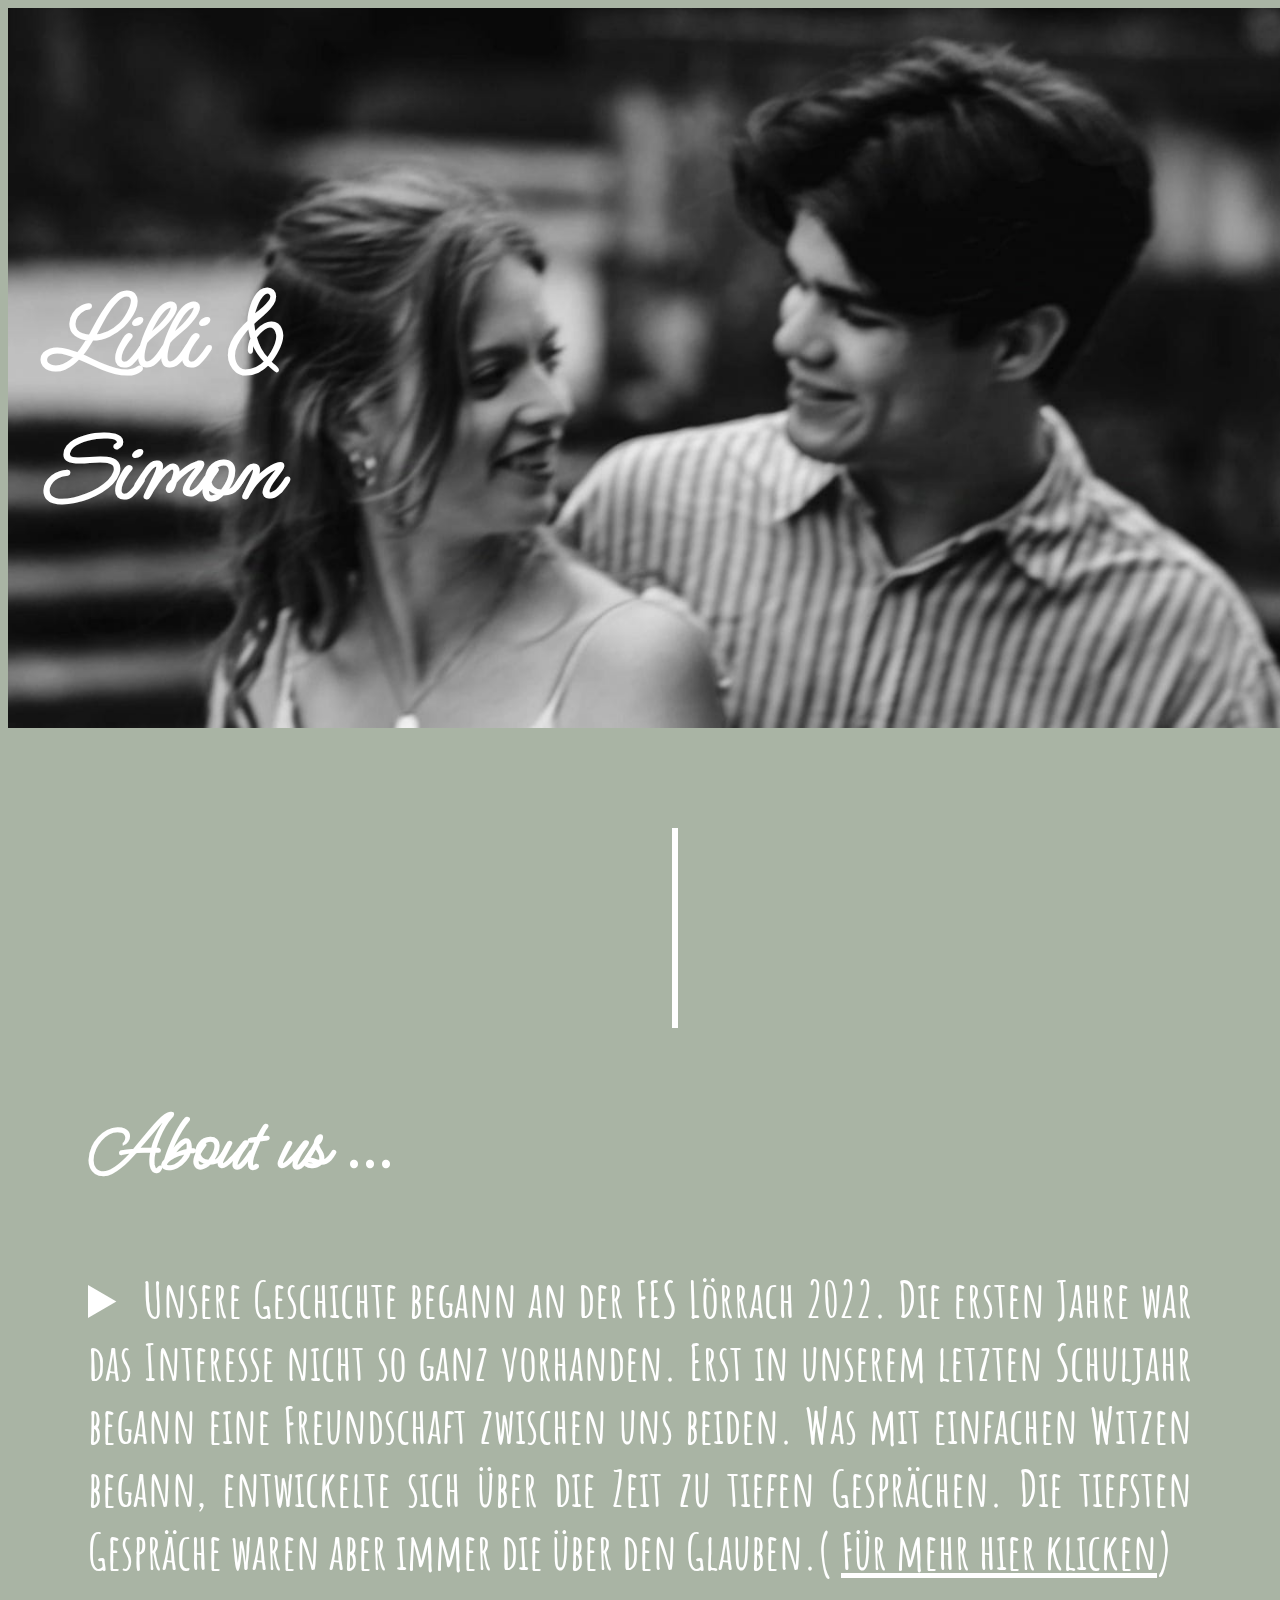
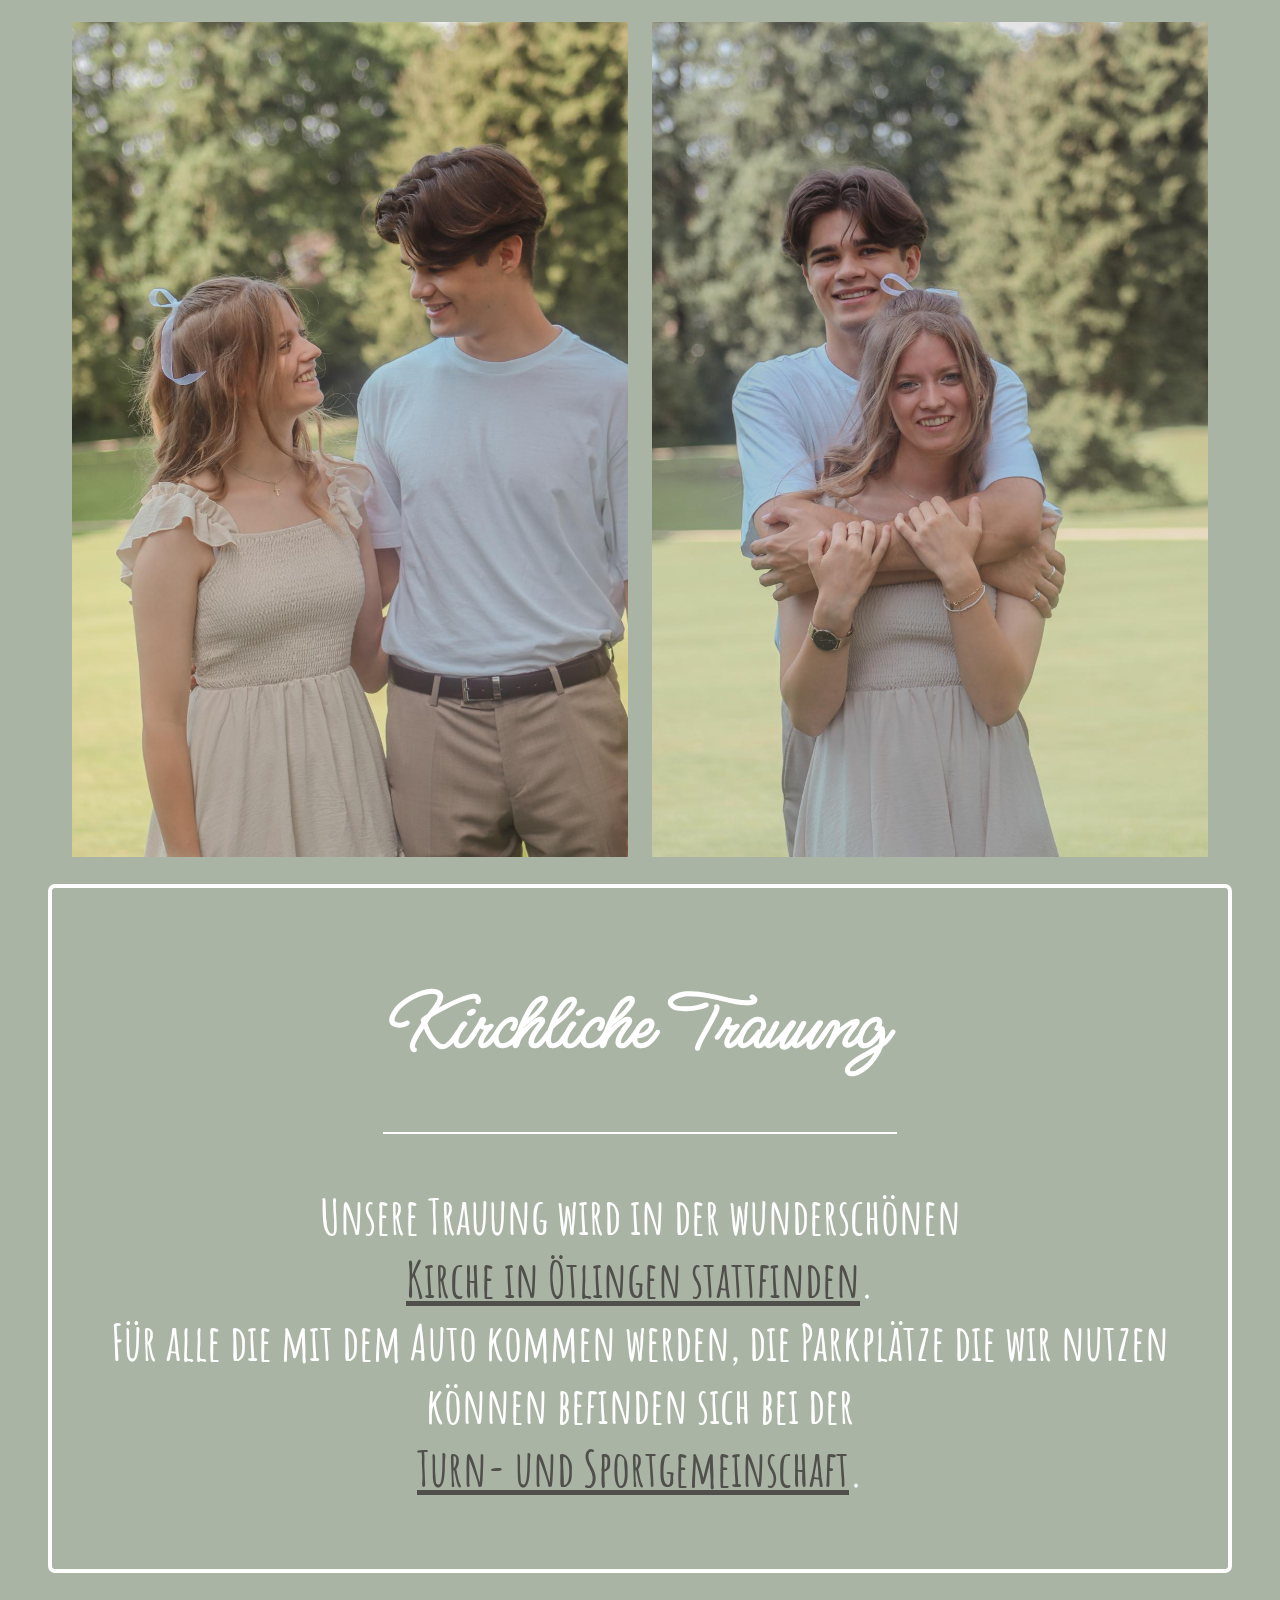
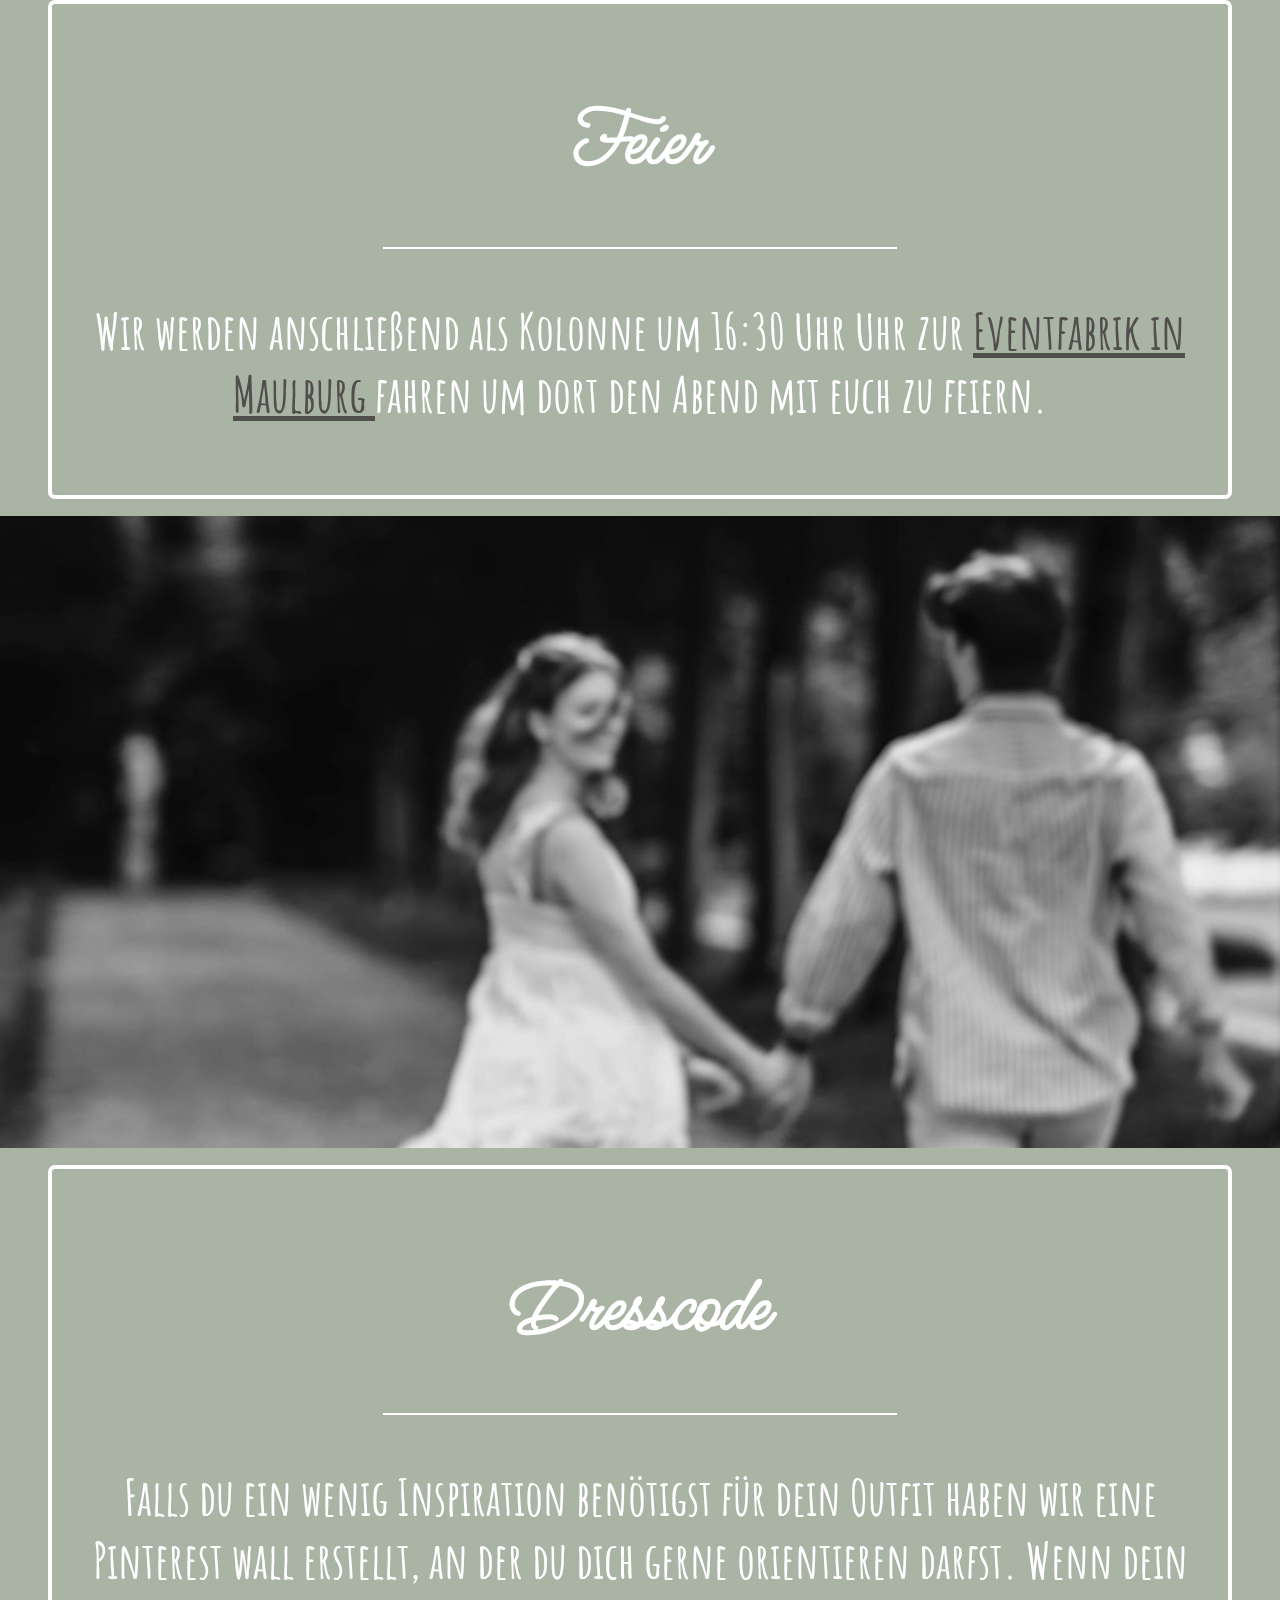
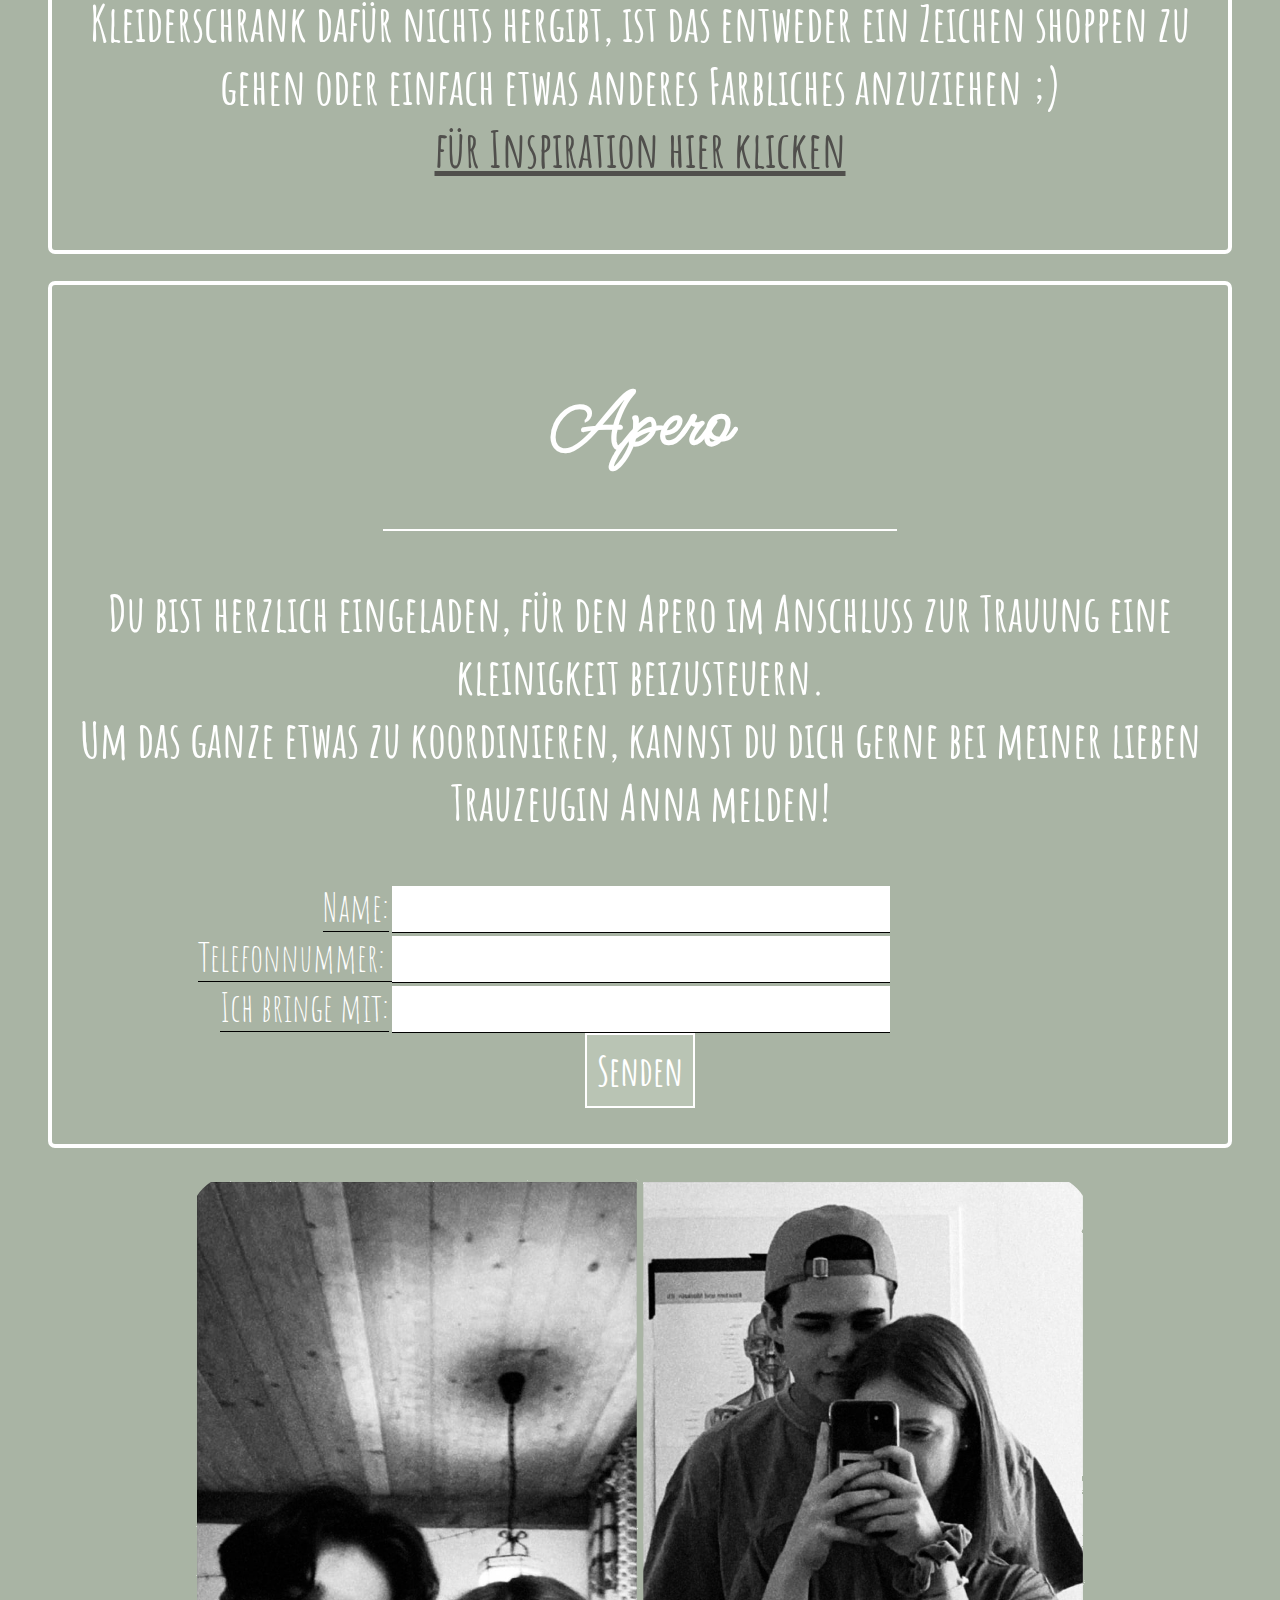
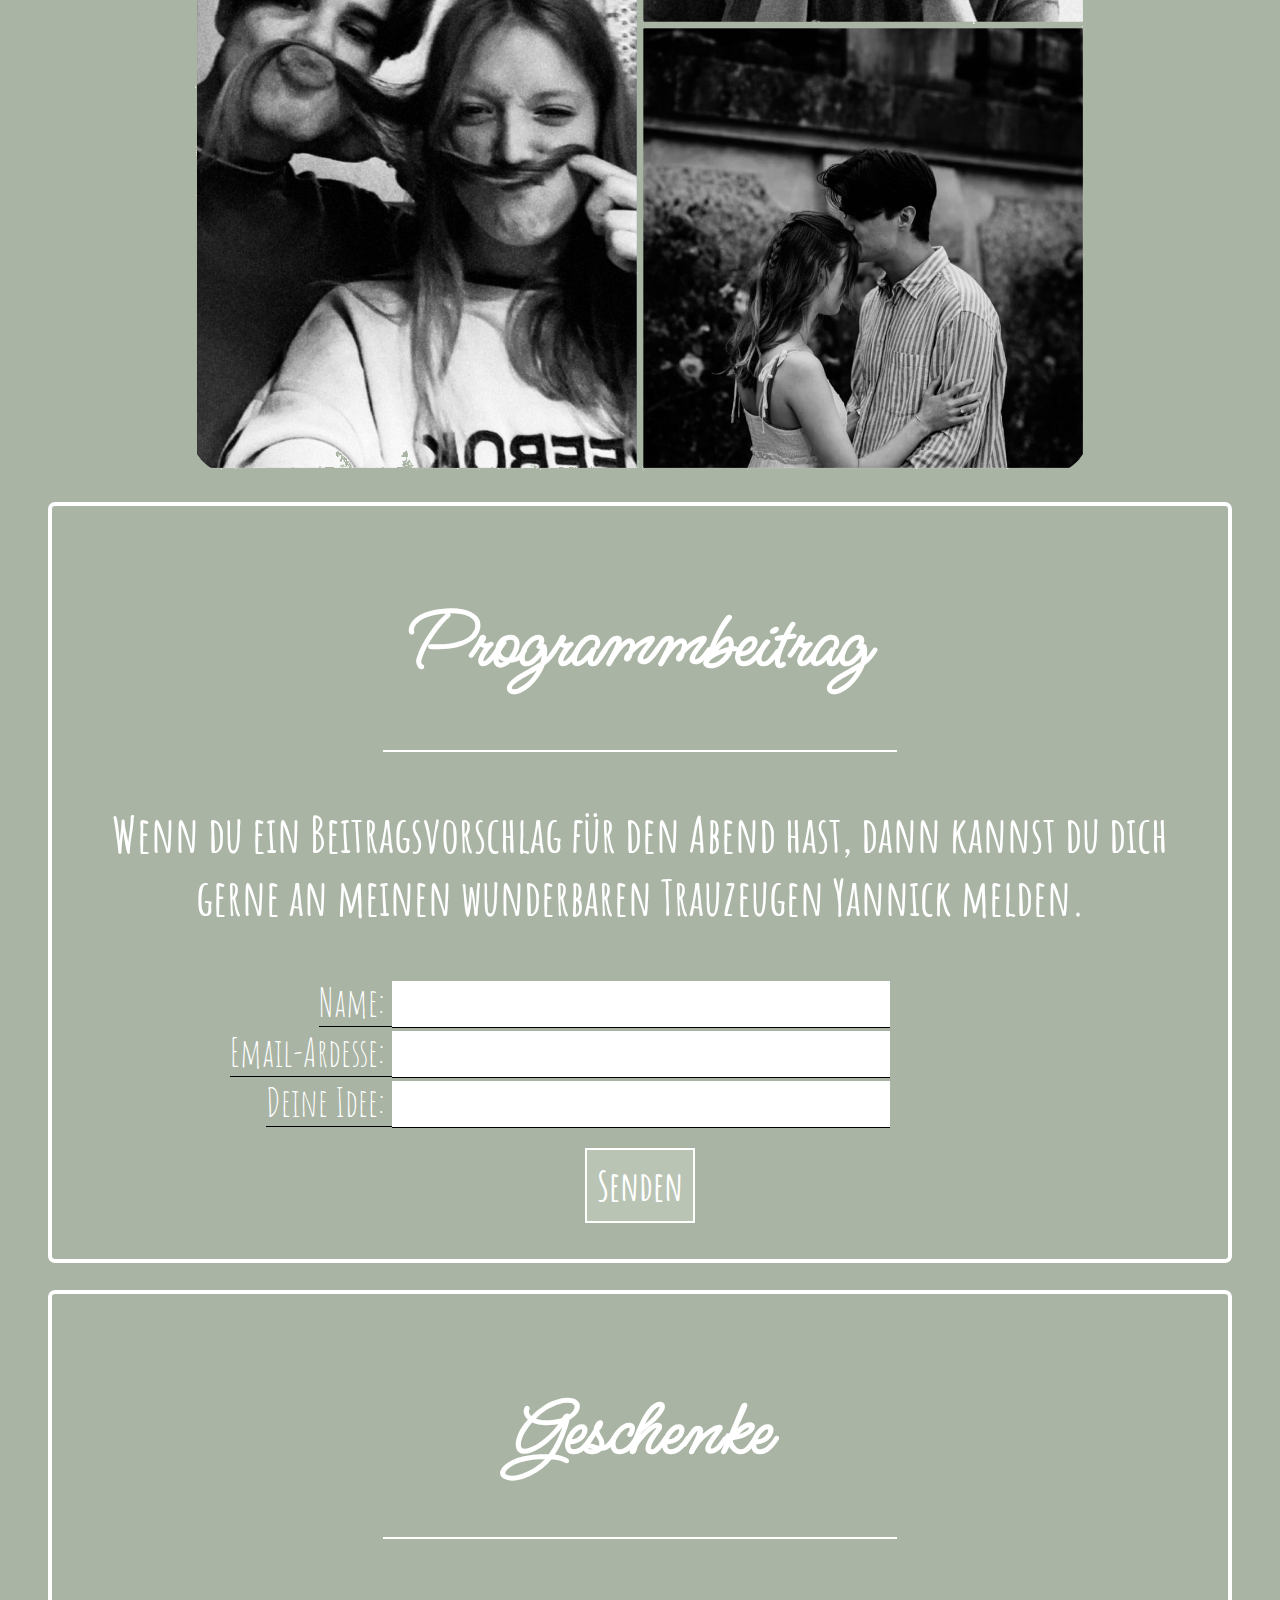
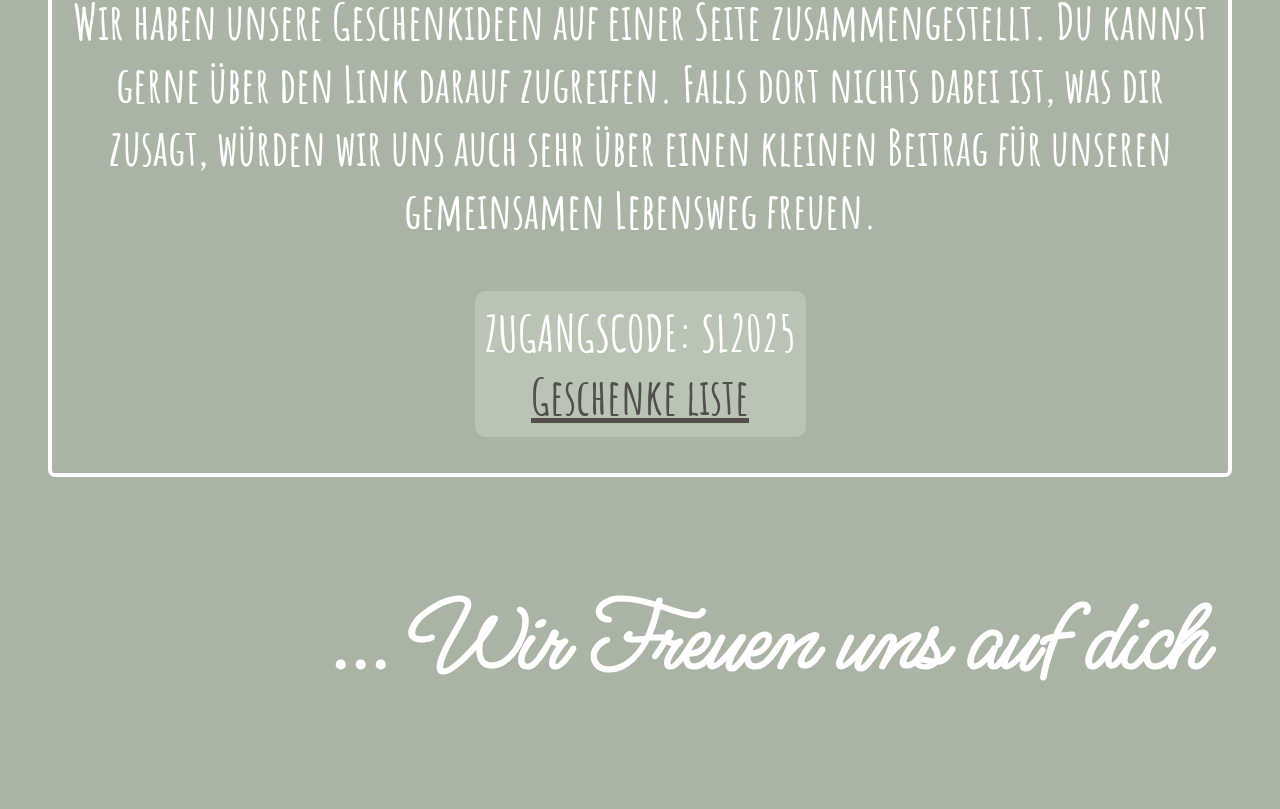
<file: index.html>
﻿<heaD><meta charset="UTF-8">
<html class="aa" id="aa">
  <title>Simon & Lilli </title>
 <link rel="stylesheet" href="styles.css">
 <link rel="preconnect" href="https://fonts.googleapis.com">
 <link rel="preconnect" href="https://fonts.gstatic.com" crossorigin>
 <link href="https://fonts.googleapis.com/css2?family=Caveat:wght@400..700&family=Ms+Madi&family=Sacramento&display=swap" rel="stylesheet">
<link rel="preconnect" href="https://fonts.googleapis.com">
<link rel="preconnect" href="https://fonts.gstatic.com" crossorigin>
<link href="https://fonts.googleapis.com/css2?family=Amatic+SC:wght@400;700&family=Caveat:wght@400..700&family=Ms+Madi&family=Sacramento&display=swap" rel="stylesheet">

</heaD><body ></body>


<div id="container">
  <div id="warumgehtdasnicht"> 
    <img src="aaaaaa.jpg" id="bild1">
  </div>  
  <h1> Lilli & <br> Simon </h1>
    <p id="demo"></p>

<script>
var countDownDate = new Date("Apr 12, 2025 13:00:00").getTime();
var x = setInterval(function() {
  var now = new Date().getTime();
  var distance = countDownDate - now;
  var days = Math.floor(distance / (1000 * 60 * 60 * 24));
  var hours = Math.floor((distance % (1000 * 60 * 60 * 24)) / (1000 * 60 * 60));
  var minutes = Math.floor((distance % (1000 * 60 * 60)) / (1000 * 60));
  var seconds = Math.floor((distance % (1000 * 60)) / 1000);
  document.getElementById("demo").innerHTML = days + "d " + hours + "h "
  + minutes + "m " + seconds + "s ";
  if (distance < 0) {
    clearInterval(x);
    document.getElementById("demo").innerHTML = "Verheiratet!";
  }
}, 1000);

</script>

<div class="h2"> 
  
  <div id="strich">
  </div>
  
  <div class="aboutus"> 
    <h2 class="antwort" style="text-align: left; padding-left: -1vw;"> About us ...</h2>
  
    <p class="frage" class="monologdiktat">
    <details class="monologdiktate" >
     <summary class="monologdiktat" id="fe1n"> Unsere Geschichte begann an der FES Lörrach 2022. Die ersten Jahre war das Interesse nicht so ganz vorhanden. Erst in unserem letzten Schuljahr begann eine Freundschaft zwischen uns beiden. Was mit einfachen Witzen begann, entwickelte sich über die Zeit zu tiefen Gesprächen. Die tiefsten Gespräche waren aber immer die über den Glauben.&#040; <u>Für mehr hier klicken</u>&#041;</summary>
        
        
       So entschied sich Lilli nach einiger Zeit sich taufen zu lassen und ihre Entscheidung für Jesus fest zu machen. Sie ließ ihr altes Leben hinter sich und wollte alles für Jesus geben. In dieser Zeit realisierte Simon wie unfassbar begeistert er von Lillis Bereitschaft für Jesus alles aufzugeben war . . .  und so hat er sich ohne es zu merken in sie verliebt.
      <br> <br>
      Eine Zeit von ausdauerndem kämpfen um Lillis Herz begann. Simon ließ nichts unversucht um Lilli wissen zu lassen, dass er Gefühle für sie hatte. Allerdings kam diese Information nie richtig bei ihr an. Also entschloss Simon sich allen Mut zusammenzunehmen und Lilli seine echten Gefühle zu gestehe. Er sagte die Worte „ich glaub du checkst es nicht, aber ich liebe dich“. Mit diesem Satz begann die Reise unserer Beziehung als Paar.
      <br> <br>
      Frisch verliebt, trafen wir also die Entscheidung gemeinsam für ein Jahr an eine Bibelschule nach Füssen zu gehen. Dort hatten wir nicht nur viel Zeit uns mit unserem Glauben auseinanderzusetzen, sondern auch gemeinsam romantische Momente miteinander zu teilen. Pizza essen am See und Sushi essen waren stets beliebt. In der Zeit wurde uns aber auch Klar, dass wir beide den Wunsch hatten irgendwann zu heiraten.
      <br> <br>
      Am 08.06.2024 war es dann soweit. Nach vielen unabhängigen Gesprächen mit Anna und Yannick (Trauzeugen) war es dann soweit. Im Rosengarten in Ettenbühl konnte das verstecke Kamera Team aus dem Gebüsch den Kniefall beobachten. Und obwohl Simon kein Wort rausbrachte, war Lillis Freude riesig. 
      <br>
      </p>

    </detail>
    <p>Wir freuen uns den nächsten Abschnitt mit euch zu beginnen! </p>
  </div> 

  <div id="bildchen" >
    <img src="b.jpg" id="bild2" class="Bilder"> <img src="bb.jpg" id="bild 3" class="Bilder">
  </div>
  
  <div class="testtt">
    <h2 class="antwort">Kirchliche Trauung</h2>
    <hr>
    <p class="frage">Unsere Trauung wird in der wunderschönen <br> <a href="https://maps.app.goo.gl/ZjZ9S1Cd4eL1VHM38?g_st=iw" class="linke">Kirche in Ötlingen stattfinden</a>. <br> Für alle die mit dem Auto kommen werden, die Parkplätze die wir nutzen können befinden sich bei der <br> <a class="linke" href="https://maps.app.goo.gl/tqMHE5S9FThRvXSe6?g_st=iw">Turn- und Sportgemeinschaft</a>. </p>
  </div>
  
  <div class="testtt">
    <h2 class="antwort">Feier</h2>
    <hr>
    <p class="frage">Wir werden anschließend als Kolonne um<time> 16:30 Uhr Uhr</time> zur <a class="linke" href="https://maps.app.goo.gl/M1YnvxXfmyPLXDfj8">Eventfabrik in Maulburg  </a>fahren um dort den Abend mit euch zu feiern. </p>
  </div>

</div>

<div class?="relativierend">
  <img src="ew.jpg" id="ew">
</div>

<div class="h2">

  <div class="testtt">
    <h2 class="antwort" >Dresscode</h2>
    <hr>
    <p class="frage">Falls du ein wenig Inspiration benötigst für dein Outfit haben wir eine Pinterest wall erstellt, an der du dich gerne orientieren darfst. Wenn dein Kleiderschrank dafür nichts hergibt, ist das entweder ein Zeichen shoppen zu gehen oder einfach etwas anderes Farbliches anzuziehen ;&#041; <br><a href="https://pin.it/jBrm7iFj9" class="linke"> für Inspiration hier klicken</a></p>
  </div>
  
     <div class="testtt">
      <h2 class="antwort">Apero</h2>
      <hr>
      <p class="frage">
        Du bist herzlich eingeladen, für den Apero im Anschluss zur Trauung eine kleinigkeit beizusteuern. <br> Um das ganze etwas zu koordinieren, kannst du dich gerne bei meiner lieben Trauzeugin Anna melden!
      </p>
      <form action="https://formsubmit.co/anna_baier@gmx.net" method="POST" >
        <div class="forms">  
          <label for="namekirche" class ="label">Name:</label >
          <input type="text" class="inputs" id="namekirche" name="namekirche"> <br>
          <label for="number" class ="label">Telefonnummer: </label>
          <input type="tel" class="inputs" id="number" name="number"> <br>
          <label for="essenbeitrag" class="label">Ich bringe mit:</label>
          <input type="text" class="inputs" id="essenbeitrag" name="beitrag"> <br>
        </div>
          <input type="submit"  value="Senden" class="label" id="submit">

      </form>
    </div>

  
  <img src="q.png" id="collage1">

  <div class="testtt">
    <h2 class="antwort">Programmbeitrag</h2>
    <hr>
    <form action="https://formsubmit.co/Yannick.obermeier@yahoo.de" method="POST">
      <p class="frage">Wenn du ein Beitragsvorschlag für den Abend hast, dann kannst du dich gerne an meinen wunderbaren Trauzeugen Yannick melden. </p>
      <div class="forms">
        <label for="name" class ="label">Name: </label >
        <input type="text" class="inputs" id="name" name="name"> <br>
        <label for="name" class ="label">Email-Ardesse: </label>
        <input type="email" class="inputs" id="email" name="email"> <br>
        <label for="beitrag" class="label">Deine Idee:  </label>
        <input type="text" class="inputs" id="beitrag" name="beitrag"> <br>
      </div>

      <input type="submit"  value="Senden" class="label" id="submit">
      </form>

  </div>
  <div class="testtt">
    <h2 class="antwort">Geschenke</h2>
    <hr>
    <p class="frage">Wir haben unsere Geschenkideen auf einer Seite zusammengestellt. Du kannst gerne über den Link darauf zugreifen. Falls dort nichts dabei ist, was dir zusagt, würden wir uns auch sehr über einen kleinen Beitrag für unseren gemeinsamen Lebensweg freuen. <br> <div id="kindhaber"><div id="geschenkeliste" class="frage"> ZUGANGSCODE: SL2025 <br> <a class="linke" href="https://www.nocake.de/user/simon-und-lilli/simon-und-lillis-wunschzettel"> Geschenke liste    </a> </div></div></p>
  </div>

</div>
<p id="ende">... Wir Freuen uns auf dich</p>
</body>

</html>
</file>
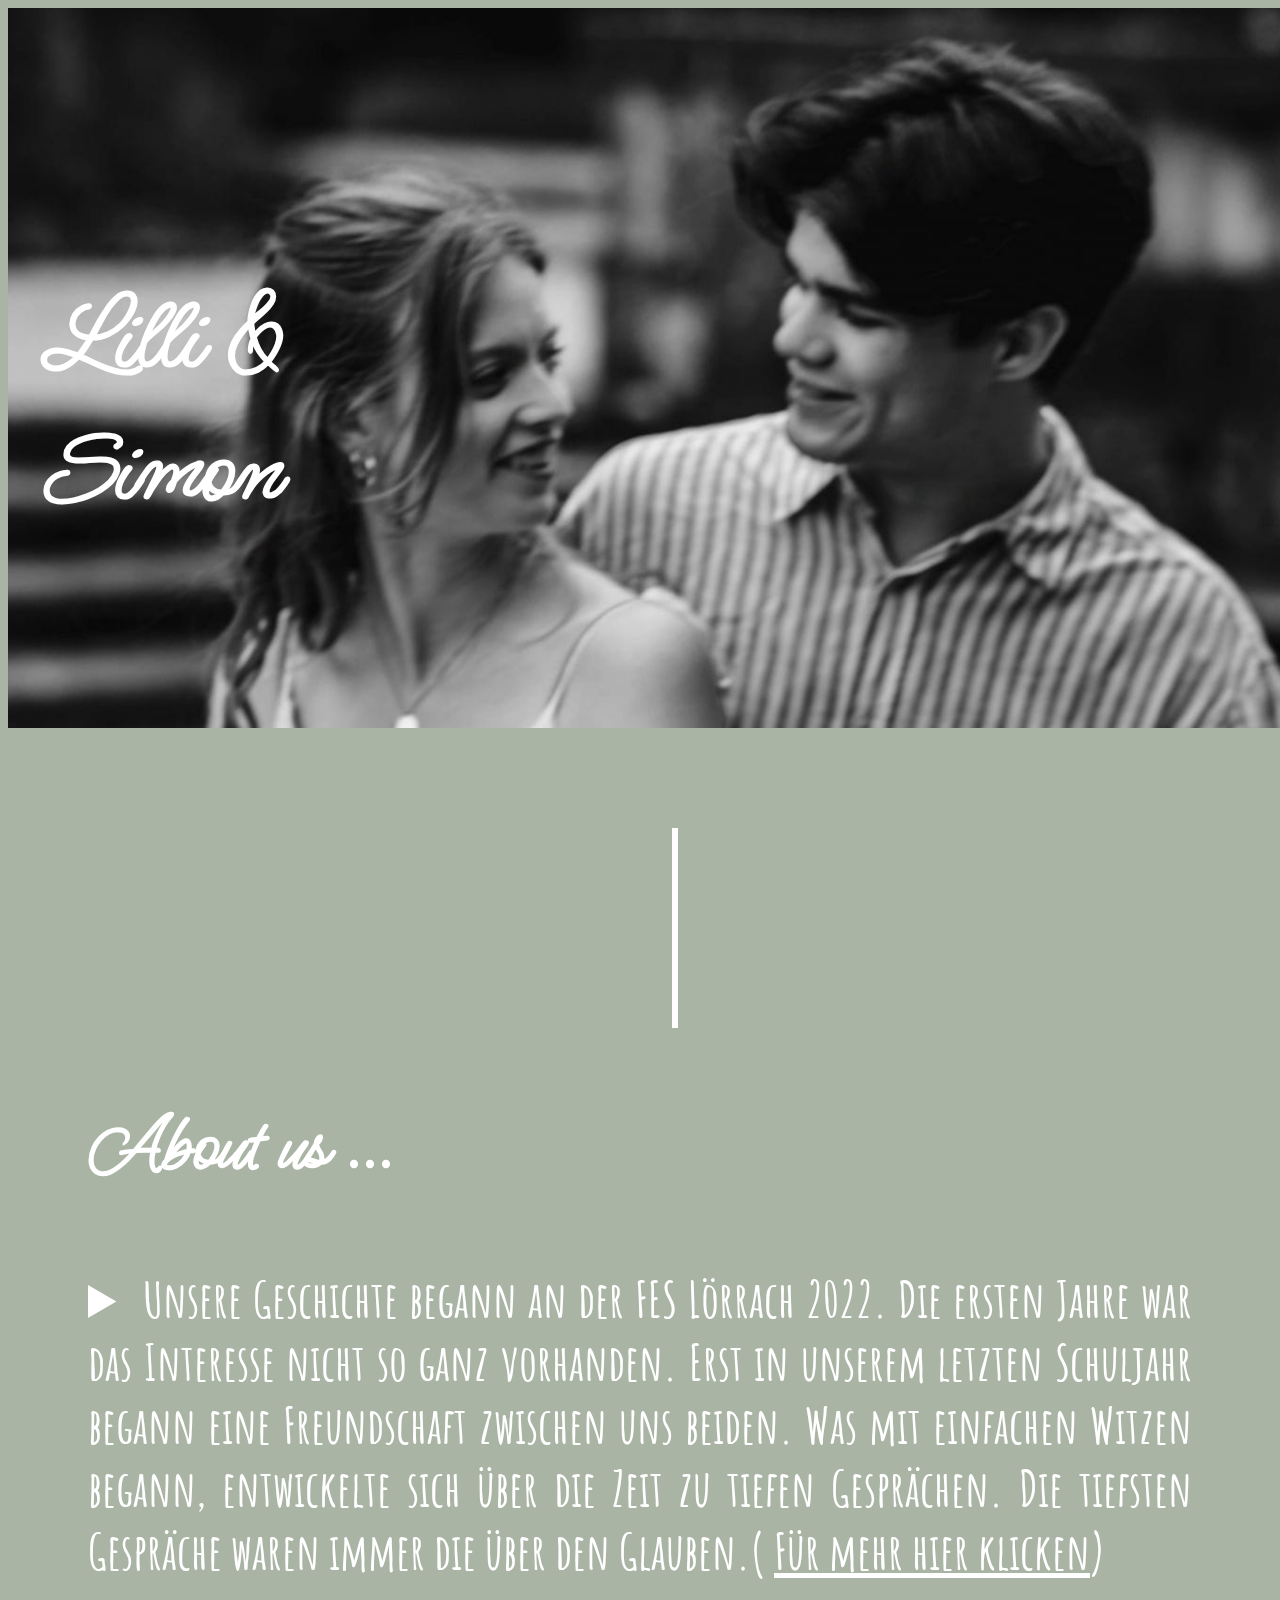
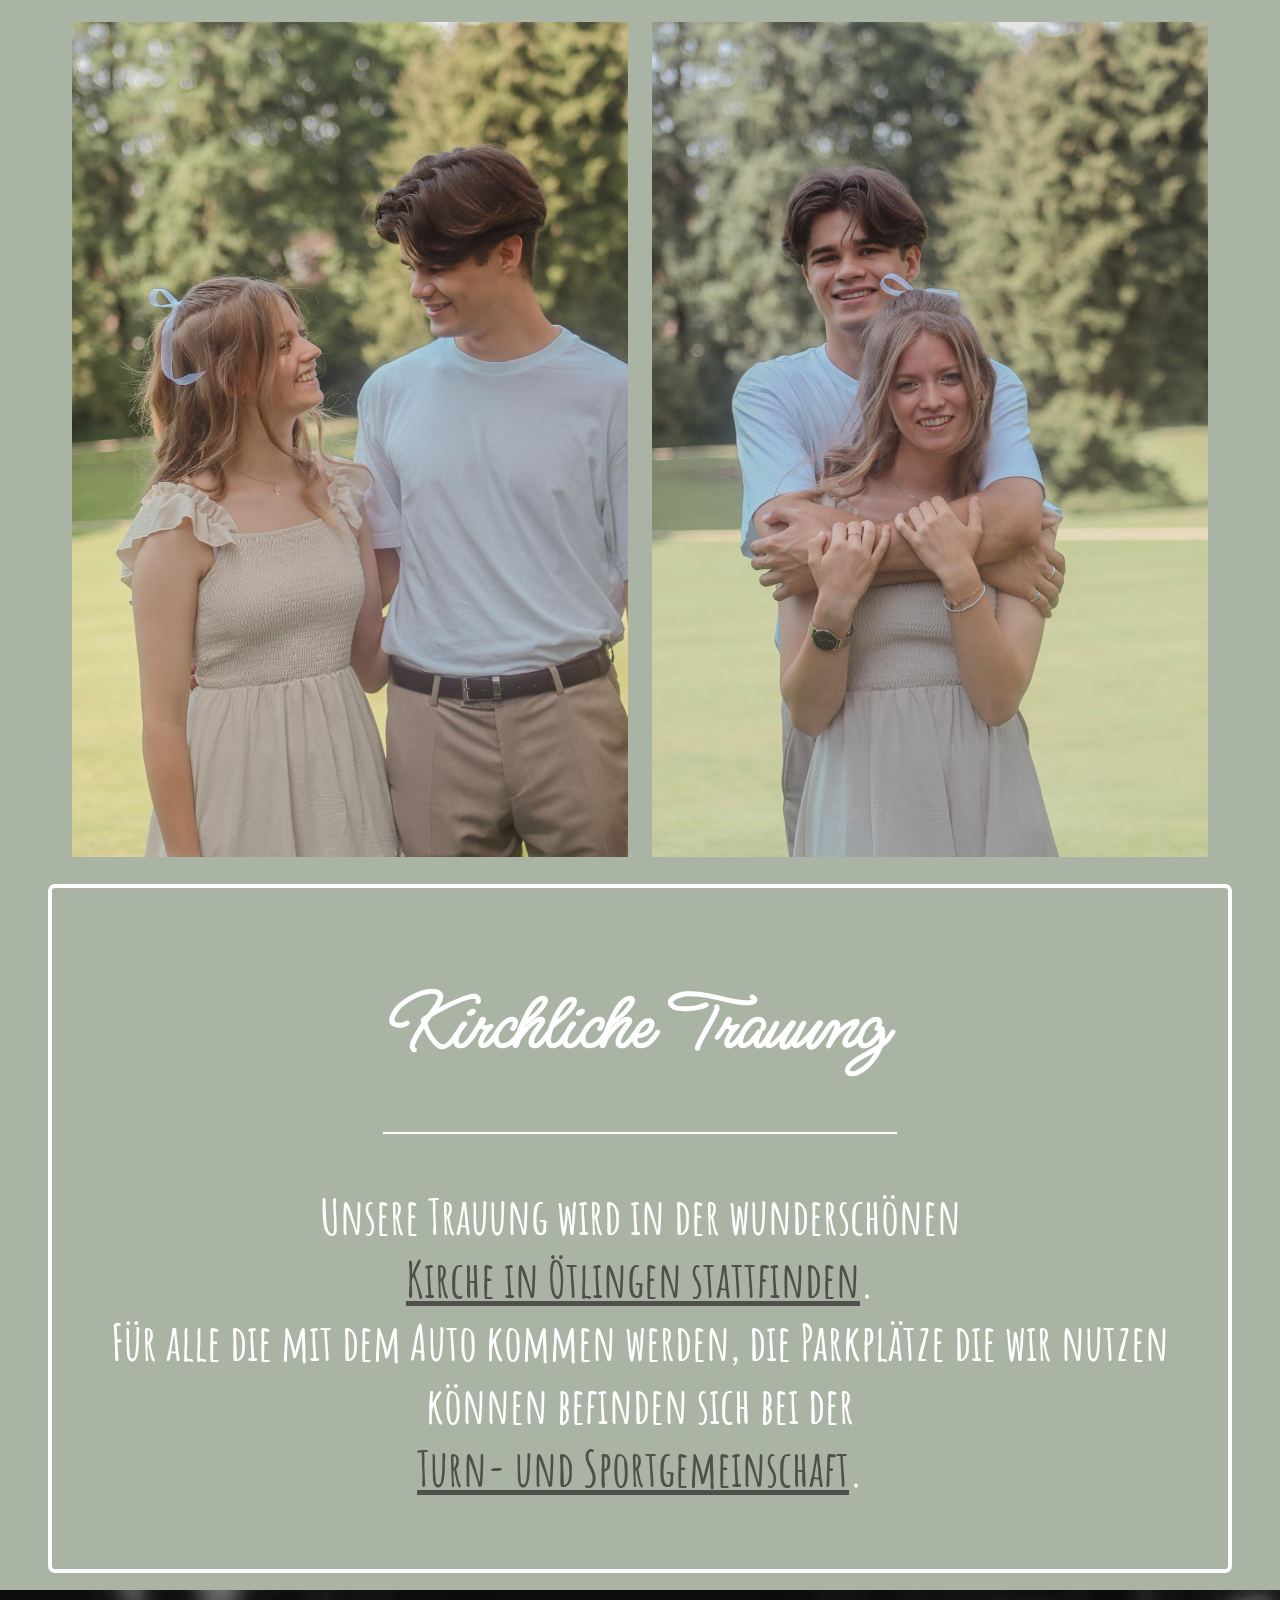
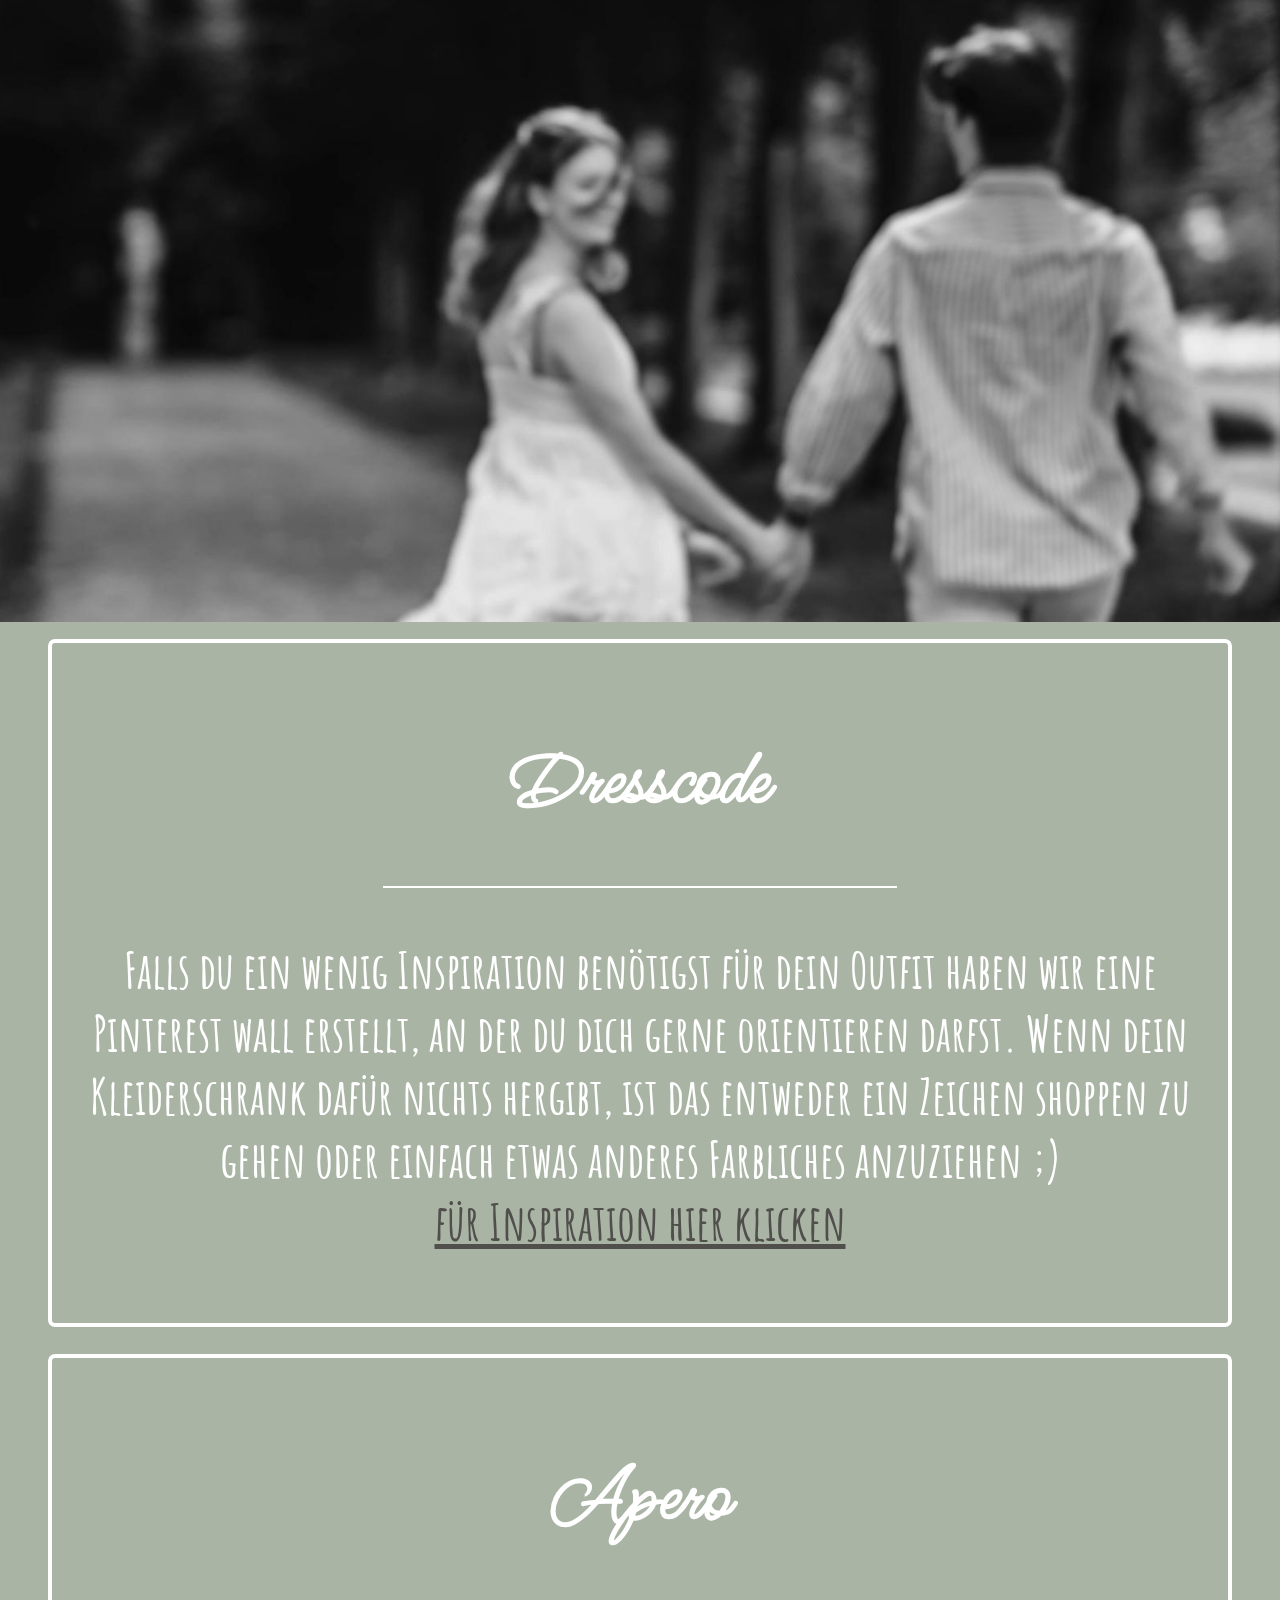
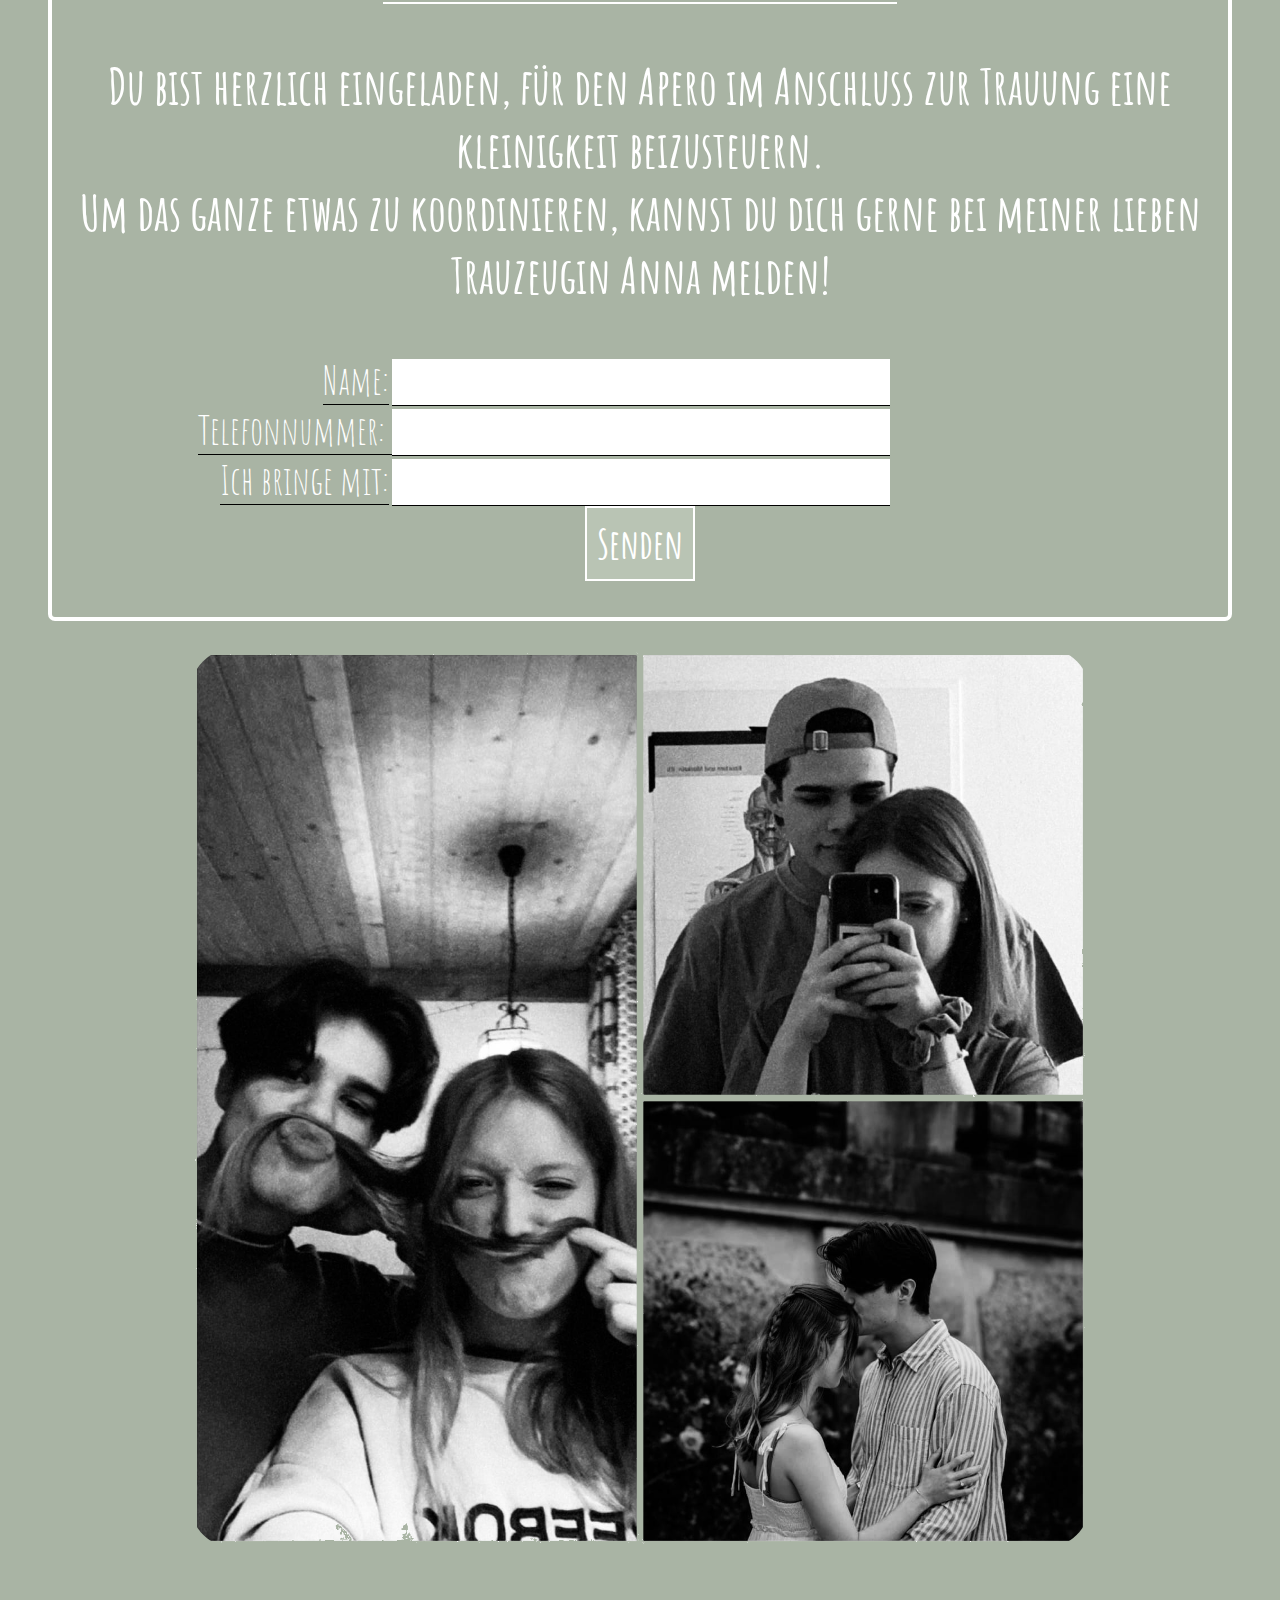
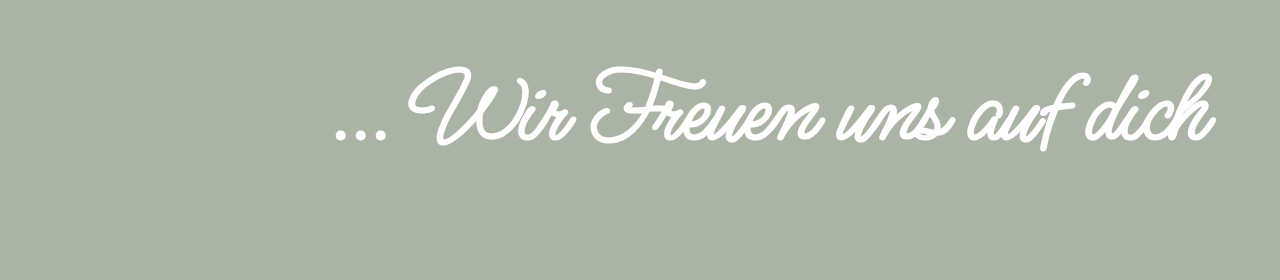
<file: hochzeit.html>
﻿<heaD><meta charset="UTF-8">
  <html class="aa" id="aa">
    <title>Simon & Lilli </title>
   <link rel="stylesheet" href="styles.css">
   <link rel="preconnect" href="https://fonts.googleapis.com">
   <link rel="preconnect" href="https://fonts.gstatic.com" crossorigin>
   <link href="https://fonts.googleapis.com/css2?family=Caveat:wght@400..700&family=Ms+Madi&family=Sacramento&display=swap" rel="stylesheet">
  <link rel="preconnect" href="https://fonts.googleapis.com">
  <link rel="preconnect" href="https://fonts.gstatic.com" crossorigin>
  <link href="https://fonts.googleapis.com/css2?family=Amatic+SC:wght@400;700&family=Caveat:wght@400..700&family=Ms+Madi&family=Sacramento&display=swap" rel="stylesheet">
  
  </heaD><body ></body>
  
  
  <div id="container">
    <div id="warumgehtdasnicht"> 
      <img src="aaaaaa.jpg" id="bild1">
    </div>  
    <h1> Lilli & <br> Simon </h1>
      <p id="demo"></p>
  
  <script>
  var countDownDate = new Date("Apr 12, 2025 13:00:00").getTime();
  var x = setInterval(function() {
    var now = new Date().getTime();
    var distance = countDownDate - now;
    var days = Math.floor(distance / (1000 * 60 * 60 * 24));
    var hours = Math.floor((distance % (1000 * 60 * 60 * 24)) / (1000 * 60 * 60));
    var minutes = Math.floor((distance % (1000 * 60 * 60)) / (1000 * 60));
    var seconds = Math.floor((distance % (1000 * 60)) / 1000);
    document.getElementById("demo").innerHTML = days + "d " + hours + "h "
    + minutes + "m " + seconds + "s ";
    if (distance < 0) {
      clearInterval(x);
      document.getElementById("demo").innerHTML = "Verheiratet!";
    }
  }, 1000);
  
  </script>
  
  <div class="h2"> 
    
    <div id="strich">
    </div>
    
    <div class="aboutus"> 
      <h2 class="antwort" style="text-align: left; padding-left: -1vw;"> About us ...</h2>
    
      <p class="frage" class="monologdiktat">
      <details class="monologdiktate" >
       <summary class="monologdiktat" id="fe1n"> Unsere Geschichte begann an der FES Lörrach 2022. Die ersten Jahre war das Interesse nicht so ganz vorhanden. Erst in unserem letzten Schuljahr begann eine Freundschaft zwischen uns beiden. Was mit einfachen Witzen begann, entwickelte sich über die Zeit zu tiefen Gesprächen. Die tiefsten Gespräche waren immer die über den Glauben.&#040; <u>Für mehr hier klicken</u>&#041;</summary>
          
          
         So entschied Lilli sich nach einiger Zeit sich taufen zu lassen und ihre Entscheidung für Jesus fest zu machen. Sie ließ ihr altes Leben hinter sich und wollte alles für Jesus geben. In dieser Zeit realisierte Simon wie unfassbar begeistert er von Lillis Bereitschaft für Jesus alles aufzugeben war . . .  und so hat er sich ohne es zu merken in sie verliebt.
        <br> <br>
        Eine Zeit von ausdauerndem kämpfen um Lillis Herz begann. Simon ließ nichts unversucht um Lilli wissen zu lassen, dass er Gefühle für sie hatte. Allerdings kam diese Information nie richtig bei ihr an. Also entschloss sich Simon sich allen Mut zusammenzunehmen und Lilli seine echten Gefühle zu gestehen. Er sagte die Worte „ich glaub du checkst es nicht, aber ich liebe dich“. Mit diesem Satz begann die Reise unserer Beziehung als Paar.
        <br> <br>
        Frisch verliebt, trafen wir also die Entscheidung gemeinsam für ein Jahr an eine Bibelschule nach Füssen zu gehen. Dort hatten wir nicht nur viel Zeit uns mit unserem Glauben auseinandezusetzen, sondern auch gemeinsam romantische Momente miteinander zu teilen. Pizza essen am See und Sushi essen waren stets beliebt. In der Zeit wurde uns aber auch klar, dass wir beide den Wunsch hatten irgendwann zu heiraten.
        <br> <br>
        Am 08.06.2024 war es dann soweit. Nach vielen unabhängigen Gesprächen mit Anna und Yannick (Trauzeugen) war es dann soweit. Im Rosengarten in Ettenbühl konnte das verstecke Kamera Team aus dem Gebüsch den Kniefall beobachten. Und obwohl Simon kein Wort rausbrachte, war Lillis Freude riesig. 
        <br>
        </p>
  
      </detail>
      <p>Wir freuen uns den nächsten Abschnitt mit euch zu beginnen! </p>
    </div> 
  
    <div id="bildchen" >
      <img src="b.jpg" id="bild2" class="Bilder"> <img src="bb.jpg" id="bild 3" class="Bilder">
    </div>
    
    <div class="testtt">
      <h2 class="antwort">Kirchliche Trauung</h2>
      <hr>
      <p class="frage">Unsere Trauung wird in der wunderschönen <br> <a href="https://maps.app.goo.gl/ZjZ9S1Cd4eL1VHM38?g_st=iw" class="linke">Kirche in Ötlingen stattfinden</a>. <br> Für alle die mit dem Auto kommen werden, die Parkplätze die wir nutzen können befinden sich bei der <br> <a class="linke" href="https://maps.app.goo.gl/tqMHE5S9FThRvXSe6?g_st=iw">Turn- und Sportgemeinschaft</a>. </p>
    </div>
    
  </div>
  
  <div class?="relativierend">
    <img src="ew.jpg" id="ew">
  </div>
  
  <div class="h2">
  
    <div class="testtt">
      <h2 class="antwort" >Dresscode</h2>
      <hr>
      <p class="frage">Falls du ein wenig Inspiration benötigst für dein Outfit haben wir eine Pinterest wall erstellt, an der du dich gerne orientieren darfst. Wenn dein Kleiderschrank dafür nichts hergibt, ist das entweder ein Zeichen shoppen zu gehen oder einfach etwas anderes Farbliches anzuziehen ;&#041; <br><a href="https://pin.it/jBrm7iFj9" class="linke"> für Inspiration hier klicken</a></p>
    </div>
    
    <div class="testtt">
      <h2 class="antwort">Apero</h2>
      <hr>
      <p class="frage">
        Du bist herzlich eingeladen, für den Apero im Anschluss zur Trauung eine kleinigkeit beizusteuern. <br> Um das ganze etwas zu koordinieren, kannst du dich gerne bei meiner lieben Trauzeugin Anna melden!
      </p>
      <form action="https://formsubmit.co/anna_baier@gmx.net" method="POST" >
        <div class="forms">  
          <label for="namekirche" class ="label">Name:</label >
          <input type="text" class="inputs" id="namekirche" name="namekirche"> <br>
          <label for="number" class ="label">Telefonnummer: </label>
          <input type="tel" class="inputs" id="number" name="number"> <br>
          <label for="essenbeitrag" class="label">Ich bringe mit:</label>
          <input type="text" class="inputs" id="essenbeitrag" name="beitrag"> <br>
        </div>
          <input type="submit"  value="Senden" class="label" id="submit">
        
      </form>
    </div>
    
    <img src="q.png" id="collage1">
  
  
  </div>
  <p id="ende">... Wir Freuen uns auf dich</p>
  </body>
  
  </html>
</file>
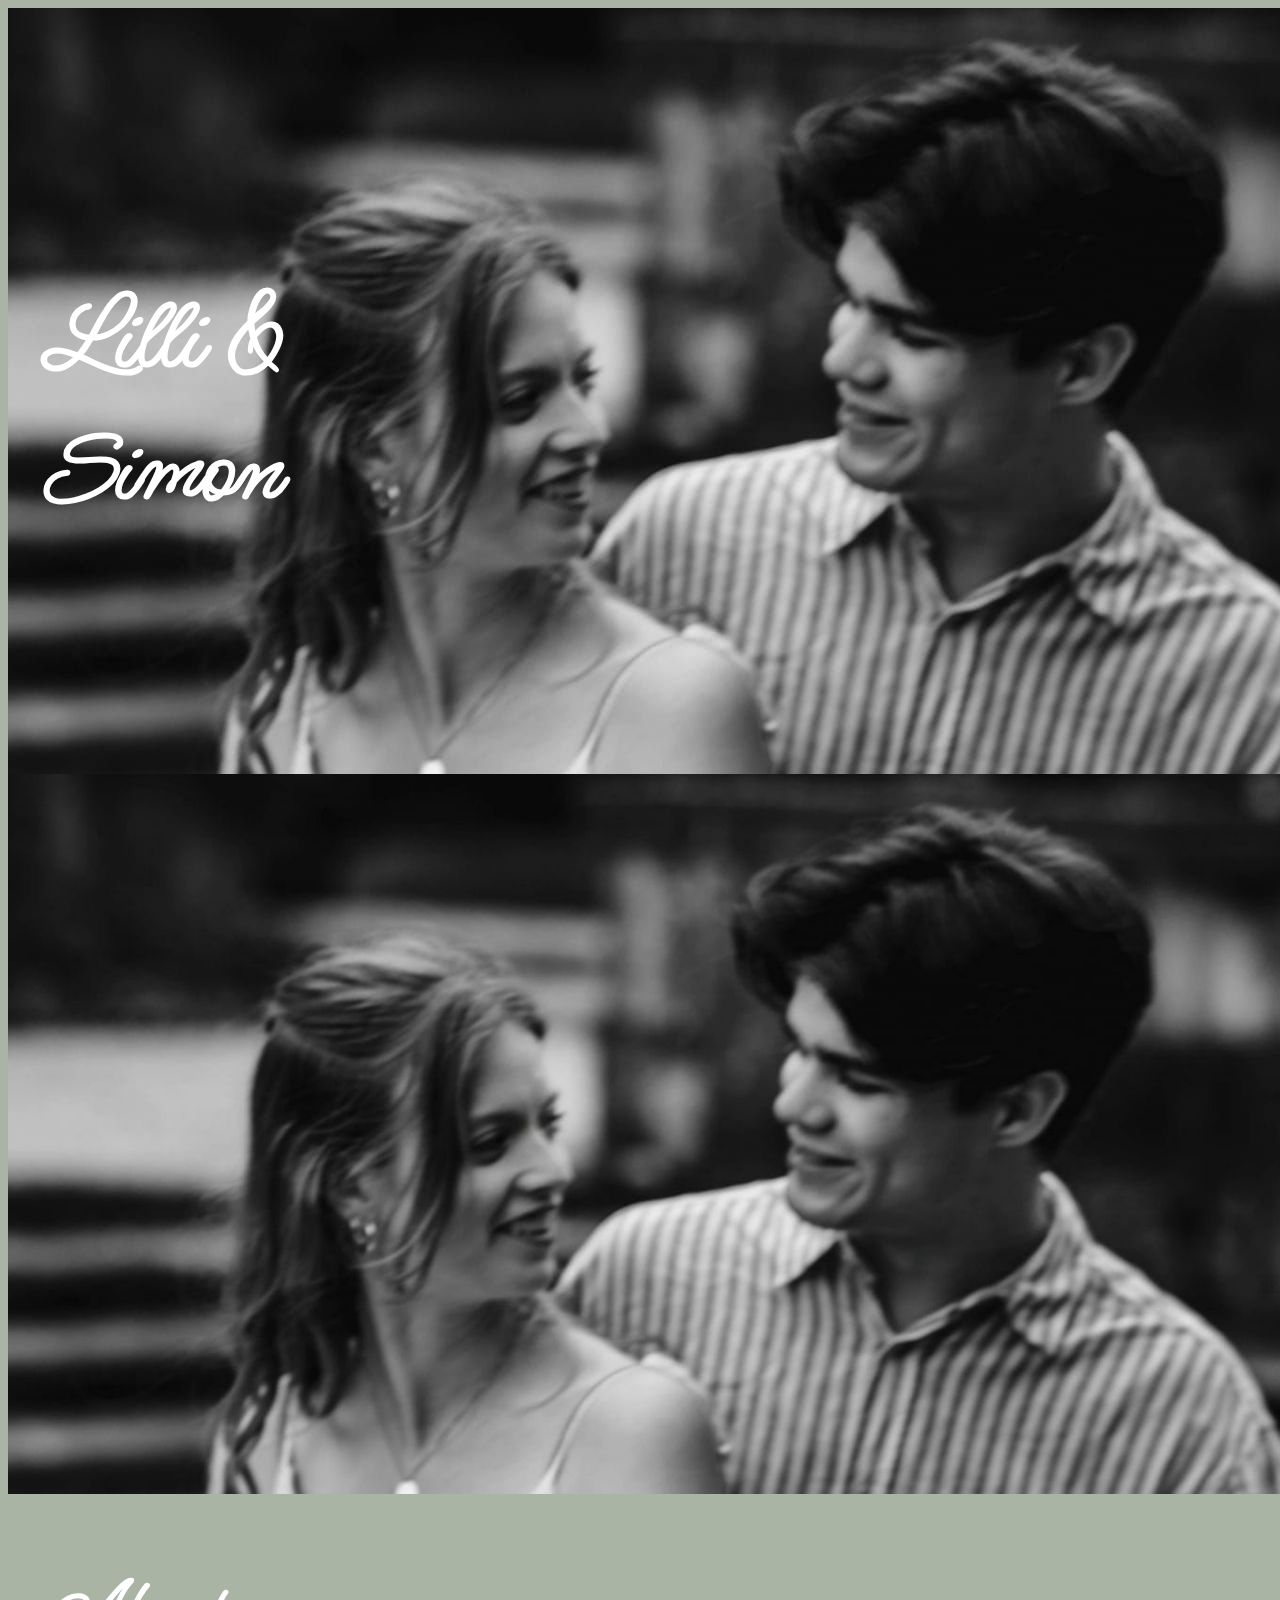
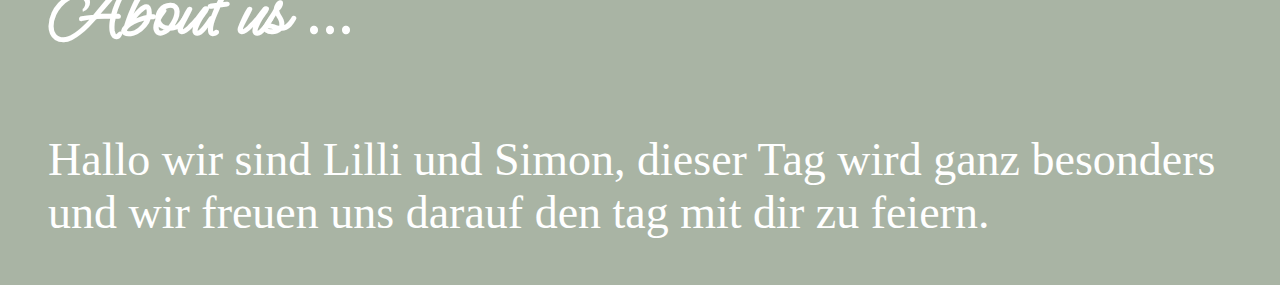
<file: kirche.html>
﻿<head><meta charset="UTF-8">
    <html>
      <title>Simon & Lilli </title>
    <link  rel="stylesheet" href="styles.css">
    <link rel="stylesheet" href="kirche.css">
    <link rel="preconnect" href="https://fonts.googleapis.com">
 <link rel="preconnect" href="https://fonts.gstatic.com" crossorigin>
 <link href="https://fonts.googleapis.com/css2?family=Caveat:wght@400..700&family=Ms+Madi&family=Sacramento&display=swap" rel="stylesheet">
</head>

<div id="container">
    <h1> Lilli & <br> Simon </h1>
    <p id="demo"></p>

<script>
    var countDownDate = new Date("Apr 5, 2025 15:37:25").getTime();
    var x = setInterval(function() {
    var now = new Date().getTime();
    var distance = countDownDate - now;
    var days = Math.floor(distance / (1000 * 60 * 60 * 24));
var hours = Math.floor((distance % (1000 * 60 * 60 * 24)) / (1000 * 60 * 60));
var minutes = Math.floor((distance % (1000 * 60 * 60)) / (1000 * 60));
var seconds = Math.floor((distance % (1000 * 60)) / 1000);

document.getElementById("demo").innerHTML = days + "d " + hours + "h "
  + minutes + "m " + seconds + "s ";
  if (distance < 0) {
    clearInterval(x);
    document.getElementById("demo").innerHTML = "Verheiratet!";
  }
}, 1000);

</script>
    <div id="blackground" class="element2"></div>
    
    <img src="aaaa.jpg" id="bild2" class="element1">
    <img src="aaaaaa.jpg" id="bild1">
</div>
<div id="h2"> 
    <div class="aboutus"> 
      <h2 class="antwort" style="text-align: left; padding-left: -1vw;"> About us ...</h2>
    
      <p>Hallo wir sind Lilli und Simon, dieser Tag wird ganz besonders und wir freuen uns darauf den tag mit dir zu feiern. </p>
    </div>
</file>
<file: styles.css>
﻿
#container {
    position: relative;
    top: 0px;
}
html {
    color: white;
    font-family: 'Amatic Sc';
    padding: 0px;
    margin: 0px;
    overflow-x: 0px;
    background-color: a9b4a4;
    max-width: 100vw;
    overflow-x: hidden;
}
.testtt {
    border: 4px solid white;
    border-radius: 7px;
    padding: 20px;
    margin-top: 3vh;
    margin-bottom: 3vh;
    position: relative;
}


.h2 {
    text-align: center;
    padding-left: 40px;
    padding-right: 40px;
    
}
.antwort {
    font-size: 80;
  
  text-align: center;
   padding-left: -1vw;
}
.frage {
  
    font-size: 50;
    font-weight: bolder;

    
}

.inputs {
    border: 0px solid black;
    border-bottom: 1px solid black; 
    font-size: 3vw;

}
.label {
    border: 0px solid black;
    border-bottom: 1px solid black; 
    font-size: 3vw;

}

#map {
    border: black solid 3px;  
    box-shadow: 20px 20px 19px rgb(72, 95, 72);

}


#bild1 {
    width: 100vw;
    margin: 0px;
    z-index: 2;
    padding: 0px;
}


    

h1 {
    text-align: left;
    z-index: 200;
    opacity: 20;
    position: absolute;
    top: 200px;
    font-size: 100;
    color: white;
    font-family: 'Ms Madi';
    margin-left: 3vw;
    
}
#demo {
    z-index: 20;
    opacity: 100;
    position: absolute;
    top: 10px;
    right: 10px;
    text-align: right;
    font-size: xxx-large;
    color: white;
    padding-right: 20px;
    font-family: 'Courier New', Courier, monospace;

}

#cr7 {
    text-align: center;
    color: white;
}

.aboutus {
 
    font-size: 46;
    padding-left: 40px;
    padding-right: 40px;
    
}

hr {
    border: 1px solid white;
     width: 40vw;
     margin-top: -15px;
   

}

h2 {
    font-family: 'Ms Madi';
    font-size: 60;
}

#strich {
    height: 200px;
    width: 0.5vw;
    background-color: white;
    text-align: center;
    align-items: center;
    align-self: center;
    margin-left: 48.75vw;
    margin-right: 48.75vw;
    margin-top: 100px;
    padding: 0px;
}
#warumgehtdasnicht {
    background-color: black;
    position: relative;
    top: 0px;
}
.Bilder {
    width: 47%;
   
}
#bildchen {
    display: inline-flex;
    justify-content:space-evenly;
    
}
.linke:any-link {
    color: 504f4c;
}
.linke:hover {
    color:b6886a;
}
#submit {
    all: unset;
    font-size: 40;
    border: 2px solid white;
    padding: 10px;
    font-weight: bolder;
    background-color: b9c4b4;
    
}
#beitrag {
    margin-bottom: 20px;
}
.forms {
    text-align: right;
    margin-right: 28%;
}
#geschenkeliste {
    background-color: b9c4b4 ;
    width: fit-content;
   border-radius: 10px;
    padding: 10px;
  
}
#kindhaber {
    display: flex;
    align-items: center;
    justify-content: center;
}
.monologdiktat {
    text-align: justify;
}
#fe1n {
    margin-bottom: 40px;
}

.monologdiktate {
    text-align: justify;
    font-size: 50;
    font-weight: bolder;
    
}
#collage1 {
 width: auto;
 max-width: 90vw;
 max-height: 100vh;
border-radius: 5%;
}
#ende {
    font-size: 100;
    font-family: 'Ms Madi';
    font-weight: bolder;
    margin-right: 5vw;
    text-align: right;
}
#ew {
    all: unset;
    margin: 0px;
    padding: 0px;
    width: 101vw;
    margin: -10px;
}
relativierend {
    position: relative;
}
.inputs {
    top-margin: 20px;
    bottom-margin: 20px;
}
</file>
<file: kirche.css>
﻿
</file>
